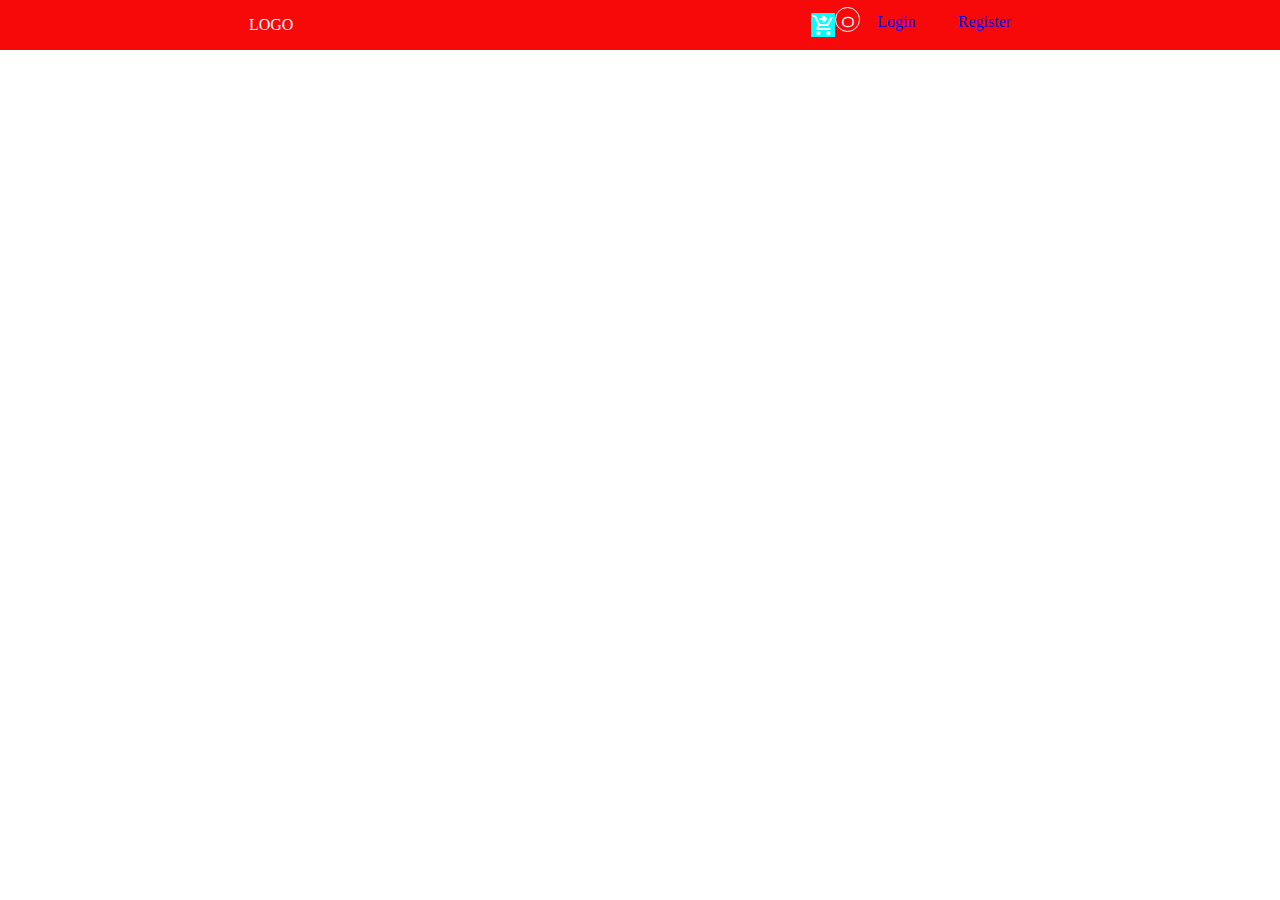
<file: index.html>
<!DOCTYPE html>
<html lang="en">

<head>
    <meta charset="UTF-8">
    <meta name="viewport" content="width=device-width, initial-scale=1.0">
    <title>Document</title>
    <link rel="stylesheet" href="./css/index.css">
    <link rel="stylesheet"
        href="https://fonts.googleapis.com/css2?family=Material+Symbols+Outlined:opsz,wght,FILL,GRAD@20..48,100..700,0..1,-50..200" />
</head>
<style>
    * {
        margin: 0;
        padding: 0;
        box-sizing: border-box;
    }

    a {
        text-decoration: none;
    }

    .header {
        background-color: rgb(247, 9, 9);
        display: flex;
        justify-content: space-around;
        height: 50px;
        align-items: center;
        color: #fff;
    }

    /* 
        css list sản phẩm

     */
    .products {
        display: grid;
        grid-template-columns: 1fr 1fr 1fr 1fr;
        grid-template-rows: 200px 200px;

        row-gap: 5px;
        column-gap: 5px;

    }

    .products .product__item {
        background-color: rgb(235, 235, 241);
    }

    .product__item--infor {
        display: flex;
        justify-content: space-around;
        align-items: center;
    }
    .product__item--image {
        width: 100%;
        height: 150px;
    }
    .product__item--image img {
        width: 100%;
        height: 100%;
        object-fit: contain;
    }
    .header__cart{
        width: 200px;
        display: flex;
        justify-content: space-between;
        cursor: pointer;
        margin: 20px;
    }
    .person{
     
    }
    .infor__list{
        border: 1px solid #dbdbdb;
        width: 200px;
        position: relative;
        
    }
    .close{
        position: absolute;
        right: 0;
        top: 0;
    }
    .header__checkout{
        position: relative;
        background-color: aqua;
    }
    .circle{
        width: 25px;
        height: 25px;
        border-radius: 50%;
        border: 1px solid #fff;
        position: absolute;
        bottom: 5px;
        font-size: 14px;
        line-height: 25px;
        text-align: center;

    }

</style>

<body>
    <!-- HEADER -->
    <header class="header">
        <div class="header__logo">
            LOGO
        </div>
        <div class="header__cart">
            <span class="material-symbols-outlined header__checkout ">
                shopping_cart_checkout
                
                <span class="circle">1</span>
            </span>
            <a class="login" href="./html/login.html">Login </a>
            <a class="register" href="./html/register.html">Register </a>
            <span onclick="clickUser()"  style="display: none;" class="material-symbols-outlined person">
                person
            </span>
            <div class="infor__list" style="display: none;">
                <div onclick="logOut()" class="infor__logout logout">
                    logout
                </div>
                <div class="infor__cart">
                  <a href="./html/cart.html">cart</a>
                </div>
                <span class="material-symbols-outlined close">
                    cancel
                </span>
            </div>
        </div>
    </header>
    <!-- BANNER -->

    <!-- PRODUCTS -->
    <main>
        <!-- render sản phẩm -->
        <div class="products">
            
        </div>
    </main>
    <!-- FOOTER -->
</body>
<script src="./js/index.js"></script>


</html>
</file>
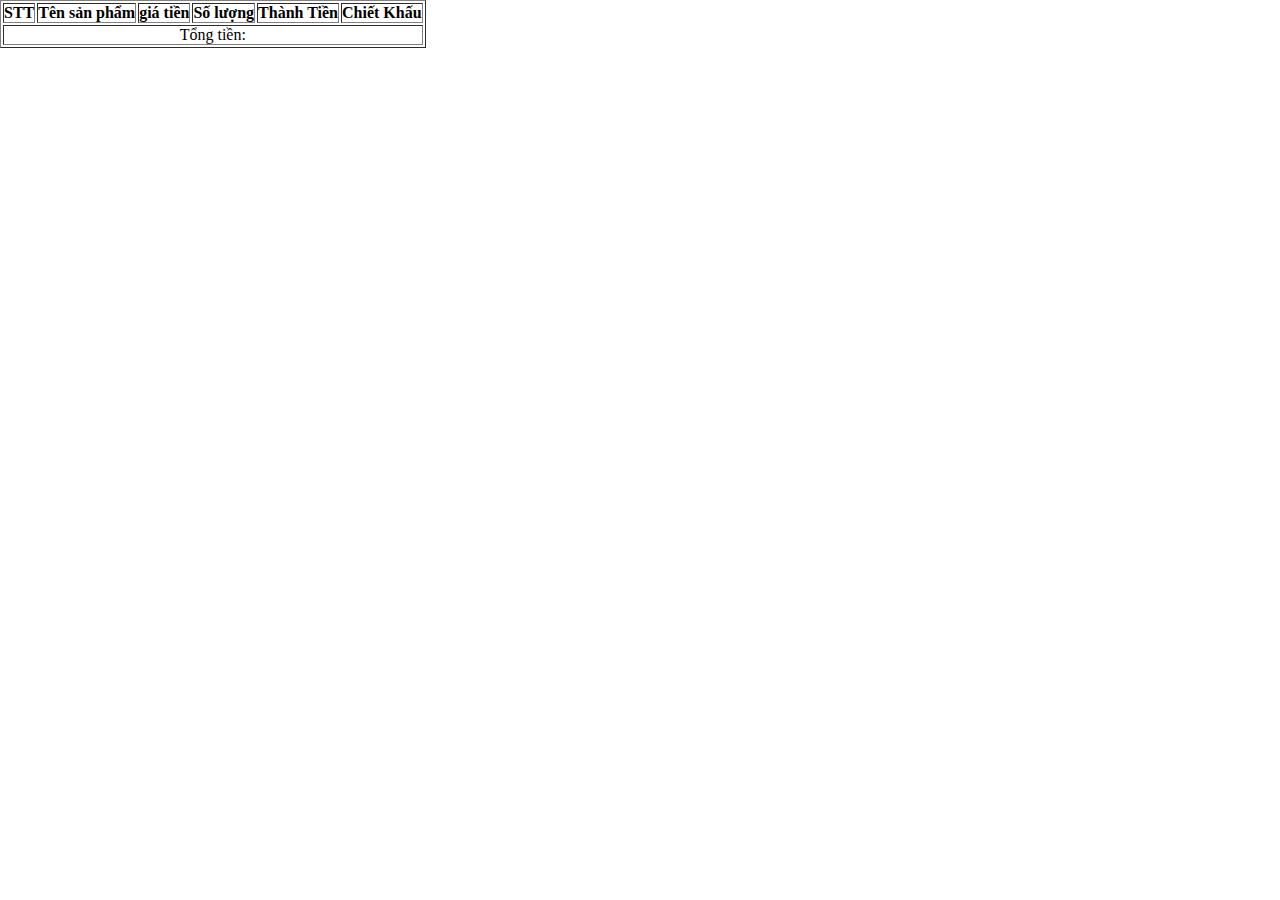
<file: html/cart.html>
<!DOCTYPE html>
<html lang="en">
<head>
    <meta charset="UTF-8">
    <meta name="viewport" content="width=device-width, initial-scale=1.0">
    <title>Document</title>
    <link rel="stylesheet" href="../css/cart.css">
    <link rel="stylesheet"
        href="https://fonts.googleapis.com/css2?family=Material+Symbols+Outlined:opsz,wght,FILL,GRAD@20..48,100..700,0..1,-50..200" />
</head>
<body>
    <table border="1px">
        <thead>
            <tr>
                <th>STT</th>
                <th>Tên sản phẩm</th>
                <th>giá tiền </th>
                <th>Số lượng </th>
                <th>Thành Tiền </th>
                <th>Chiết Khấu </th>
            </tr>
        </thead>
        <tbody id="tbody">
            <!-- <tr>
                <td>1</td>
                <td>Iphone10</td>
                <td>5</td>
                <td>50000</td>
                <td>  20000</td>
                <td>  5%</td>
            </tr> -->
        </tbody>
        <tfoot id="tfoot">
            <tr>
                <td colspan="6" id="total"> Tổng tiền:</td>
            </tr>
        </tfoot>
    </table>
    <script src="../js/cart.js"></script>
</body>
</html>
</file>
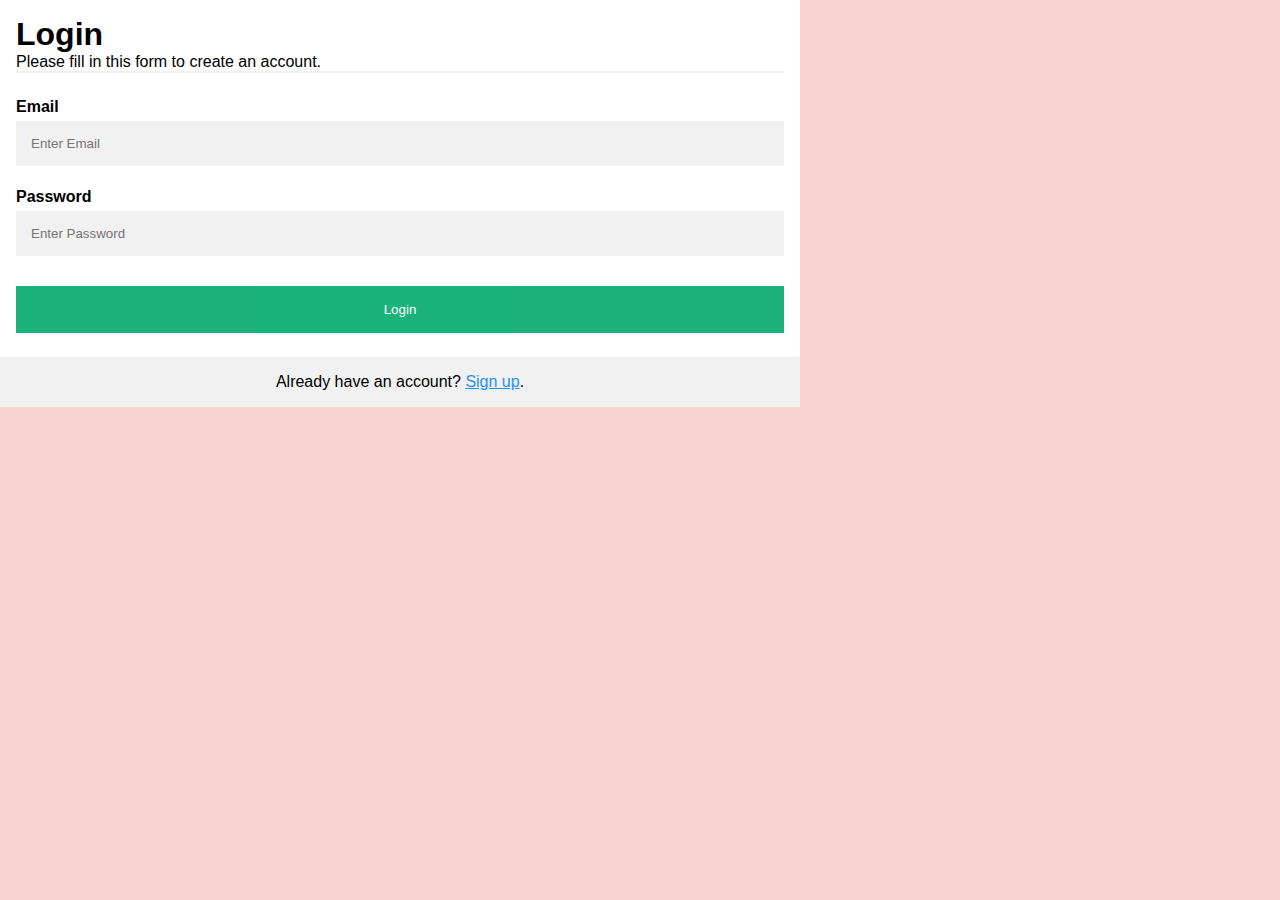
<file: html/login.html>
<!DOCTYPE html>
<html lang="en">

<head>
    <meta charset="UTF-8">
    <meta name="viewport" content="width=device-width, initial-scale=1.0">
    <title>Document</title>
    <link rel="stylesheet" href="../css/login.css">
</head>

<body>
    <form action="/action_page.php">
        <div class="container">
            <h1>Login</h1>
            <p>Please fill in this form to create an account.</p>
            <hr>

            <label for="email"><b>Email</b></label>
            <input type="text" placeholder="Enter Email" name="email" id="email" required>

            <label for="psw"><b>Password</b></label>
            <input type="password" placeholder="Enter Password" name="psw" id="password" required>
            <button type="submit" class="registerbtn" onclick="login(event)">Login</button>
        </div>

        <div class="container signin">
            <p>Already have an account? <a href="./register.html">Sign up</a>.</p>
        </div>
    </form>
</body>
<script src="../js/login.js"></script>
</html>
</file>
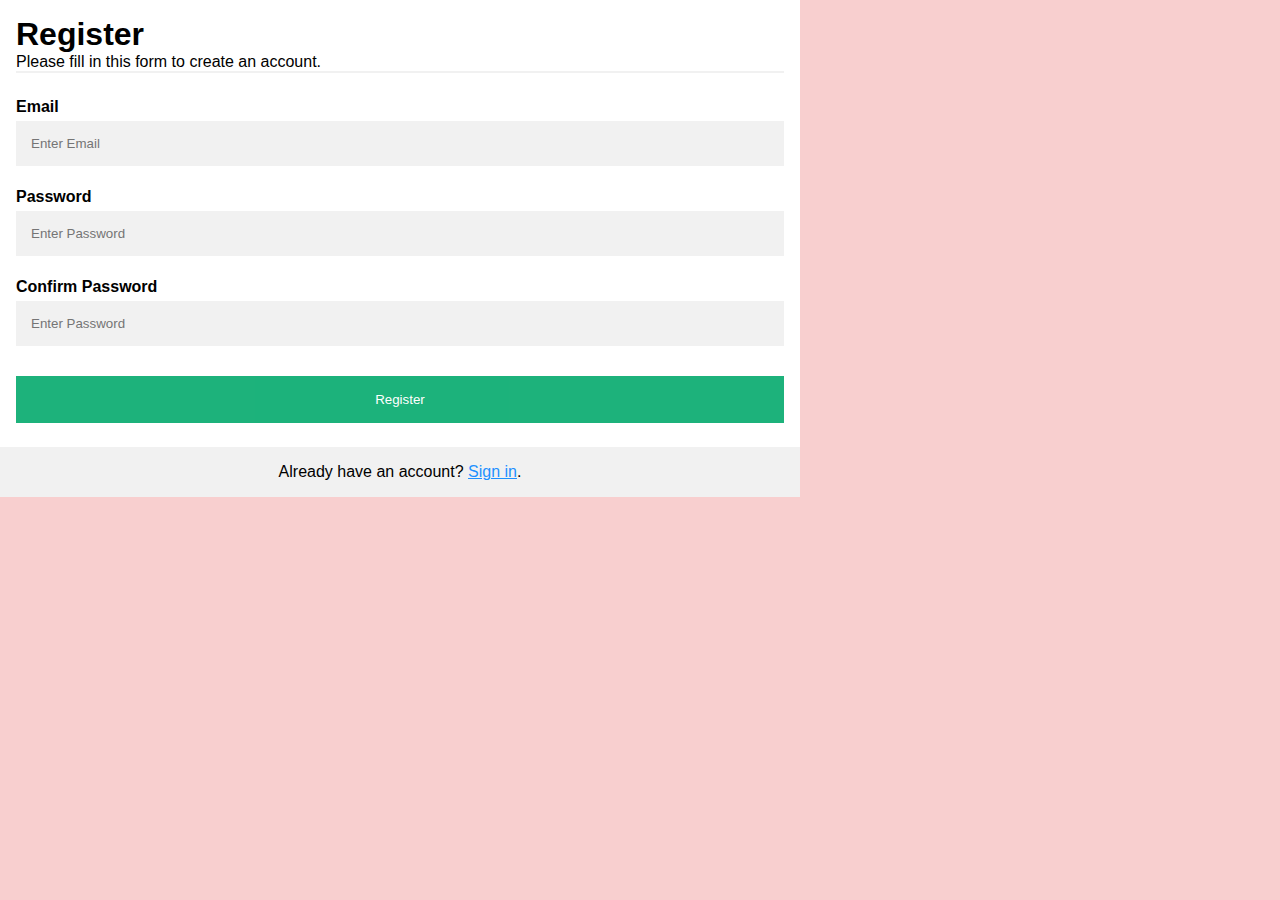
<file: html/register.html>
<!DOCTYPE html>
<html lang="en">
<head>
    <meta charset="UTF-8">
    <meta name="viewport" content="width=device-width, initial-scale=1.0">
    <title>Document</title>
    <link rel="stylesheet" href="../css/register.css">
</head>
<body>
    <form action="/action_page.php">
        <div class="container">
            <h1>Register</h1>
            <p>Please fill in this form to create an account.</p>
            <hr>
    
            <label for="email"><b>Email</b></label>
            <input type="text" placeholder="Enter Email" name="email" id="email" required>
    
            <label for="psw"><b>Password</b></label>
            <input type="text" placeholder="Enter Password" name="psw" id="password" required>
            <label for=""><b>Confirm Password</b></label>
            <input type="text" placeholder="Enter Password" name="" id="confirmPassword" required>
            <button type="submit" class="registerbtn" onclick="register(event)">Register</button>
        </div>
    
        <div class="container signin">
            <p>Already have an account? <a href="./login.html">Sign in</a>.</p>
        </div>
    </form>
   <script src="../js/register.js"></script>
</body>
</html>
</file>
<file: css/index.css>
.choose-cart{
    cursor: pointer;
}
</file>
<file: css/cart.css>
*{
    margin: 0;
    padding: 0;
    box-sizing: border-box;
}
tr,td{
    text-align: center;
    align-items: center;
}
.action-quantity{
    display: flex;
    align-items: center;
    justify-content: space-between;

}
</file>
<file: css/login.css>
body {
    font-family: Arial, Helvetica, sans-serif;
    background-color: rgb(250, 211, 211);
    width: 800px;
}

* {
    box-sizing: border-box;
    margin: 0;
    padding: 0;
}

/* Add padding to containers */
.container {
    padding: 16px;
    background-color: white;
}

/* Full-width input fields */
input[type=text],
input[type=password] {
    width: 100%;
    padding: 15px;
    margin: 5px 0 22px 0;
    display: inline-block;
    border: none;
    background: #f1f1f1;
}

input[type=text]:focus,
input[type=password]:focus {
    background-color: #ddd;
    outline: none;
}

/* Overwrite default styles of hr */
hr {
    border: 1px solid #f1f1f1;
    margin-bottom: 25px;
}

/* Set a style for the submit button */
.registerbtn {
    background-color: #04AA6D;
    color: white;
    padding: 16px 20px;
    margin: 8px 0;
    border: none;
    cursor: pointer;
    width: 100%;
    opacity: 0.9;
}

.registerbtn:hover {
    opacity: 1;
}

/* Add a blue text color to links */
a {
    color: dodgerblue;
}

/* Set a grey background color and center the text of the "sign in" section */
.signin {
    background-color: #f1f1f1;
    text-align: center;
}
</file>
<file: css/register.css>
body {
    font-family: Arial, Helvetica, sans-serif;
    background-color: rgb(248, 207, 207);
    width: 800px;
}

* {
    box-sizing: border-box;
    margin: 0;
    padding: 0;
}

/* Add padding to containers */
.container {
    padding: 16px;
    background-color: white;
}

/* Full-width input fields */
input[type=text],
input[type=password] {
    width: 100%;
    padding: 15px;
    margin: 5px 0 22px 0;
    display: inline-block;
    border: none;
    background: #f1f1f1;
}

input[type=text]:focus,
input[type=password]:focus {
    background-color: #ddd;
    outline: none;
}

/* Overwrite default styles of hr */
hr {
    border: 1px solid #f1f1f1;
    margin-bottom: 25px;
}

/* Set a style for the submit button */
.registerbtn {
    background-color: #04AA6D;
    color: white;
    padding: 16px 20px;
    margin: 8px 0;
    border: none;
    cursor: pointer;
    width: 100%;
    opacity: 0.9;
}

.registerbtn:hover {
    opacity: 1;
}

/* Add a blue text color to links */
a {
    color: dodgerblue;
}

/* Set a grey background color and center the text of the "sign in" section */
.signin {
    background-color: #f1f1f1;
    text-align: center;
}
</file>
